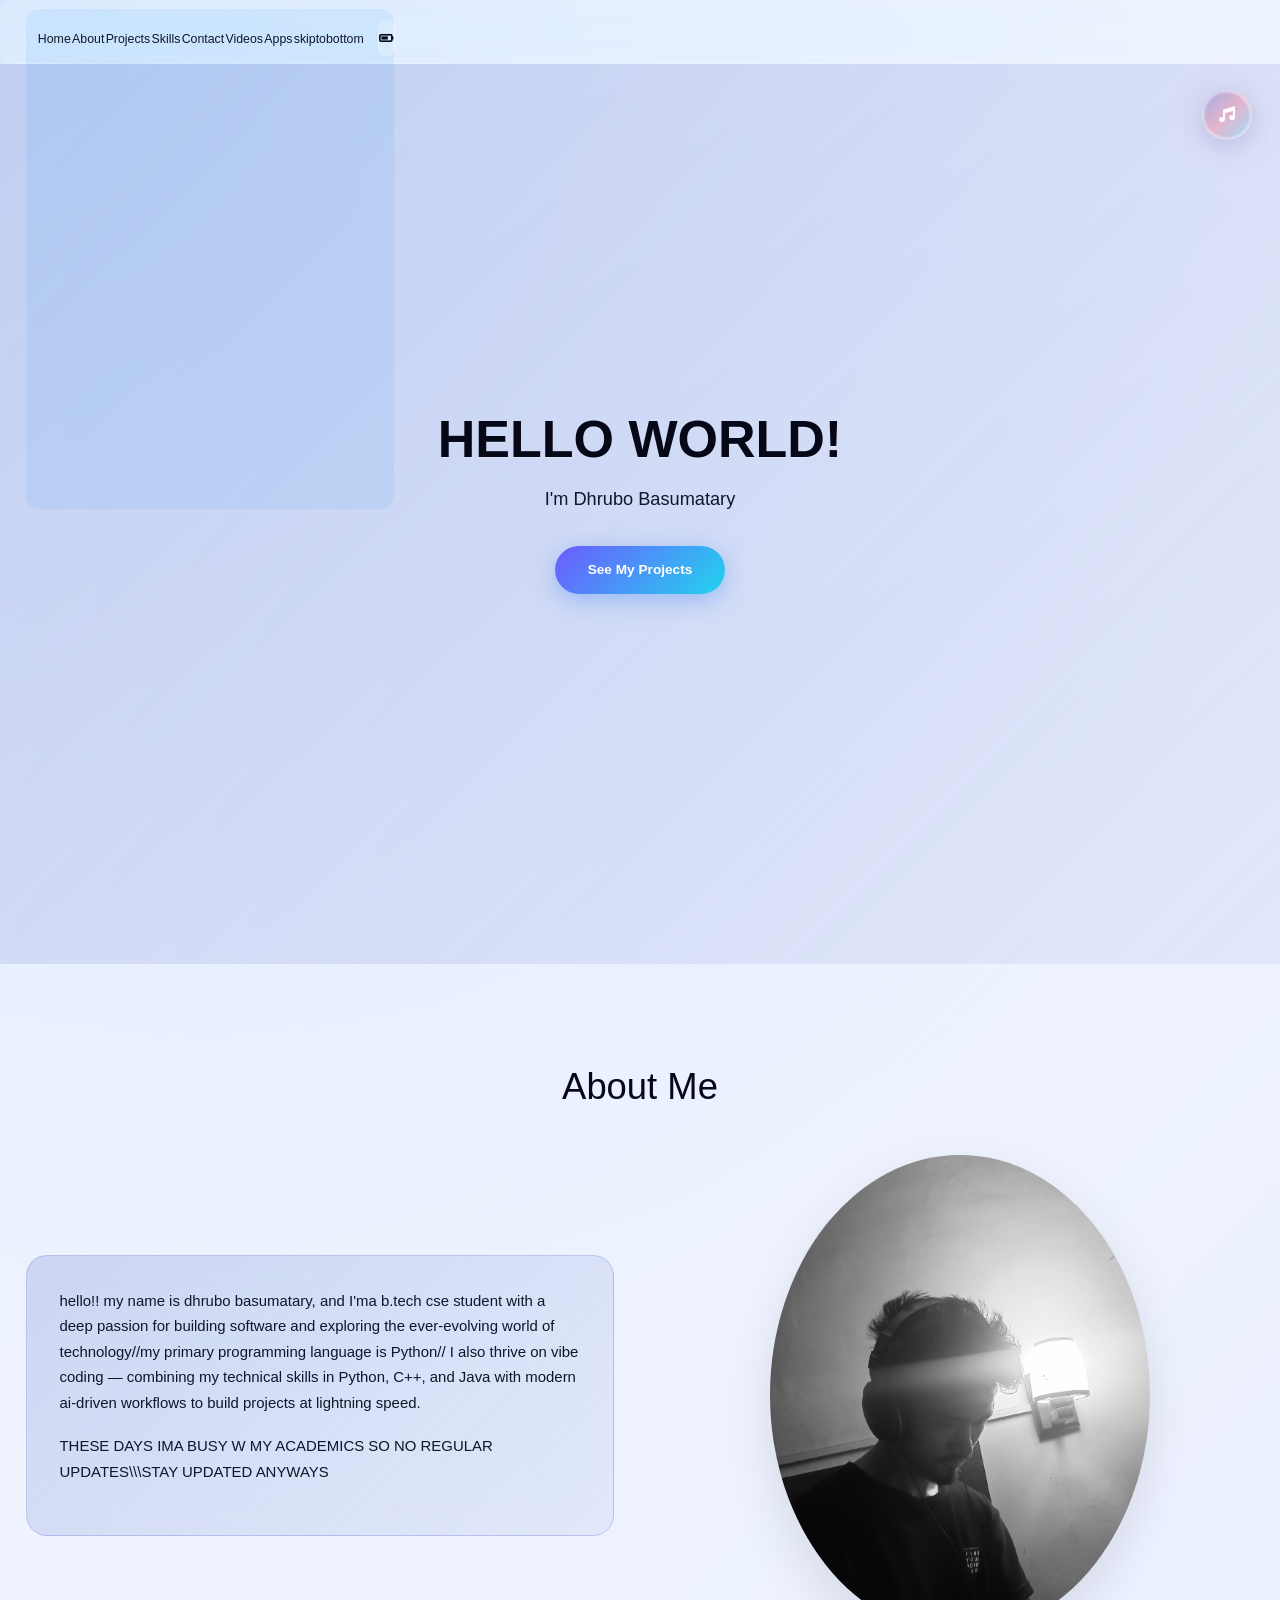
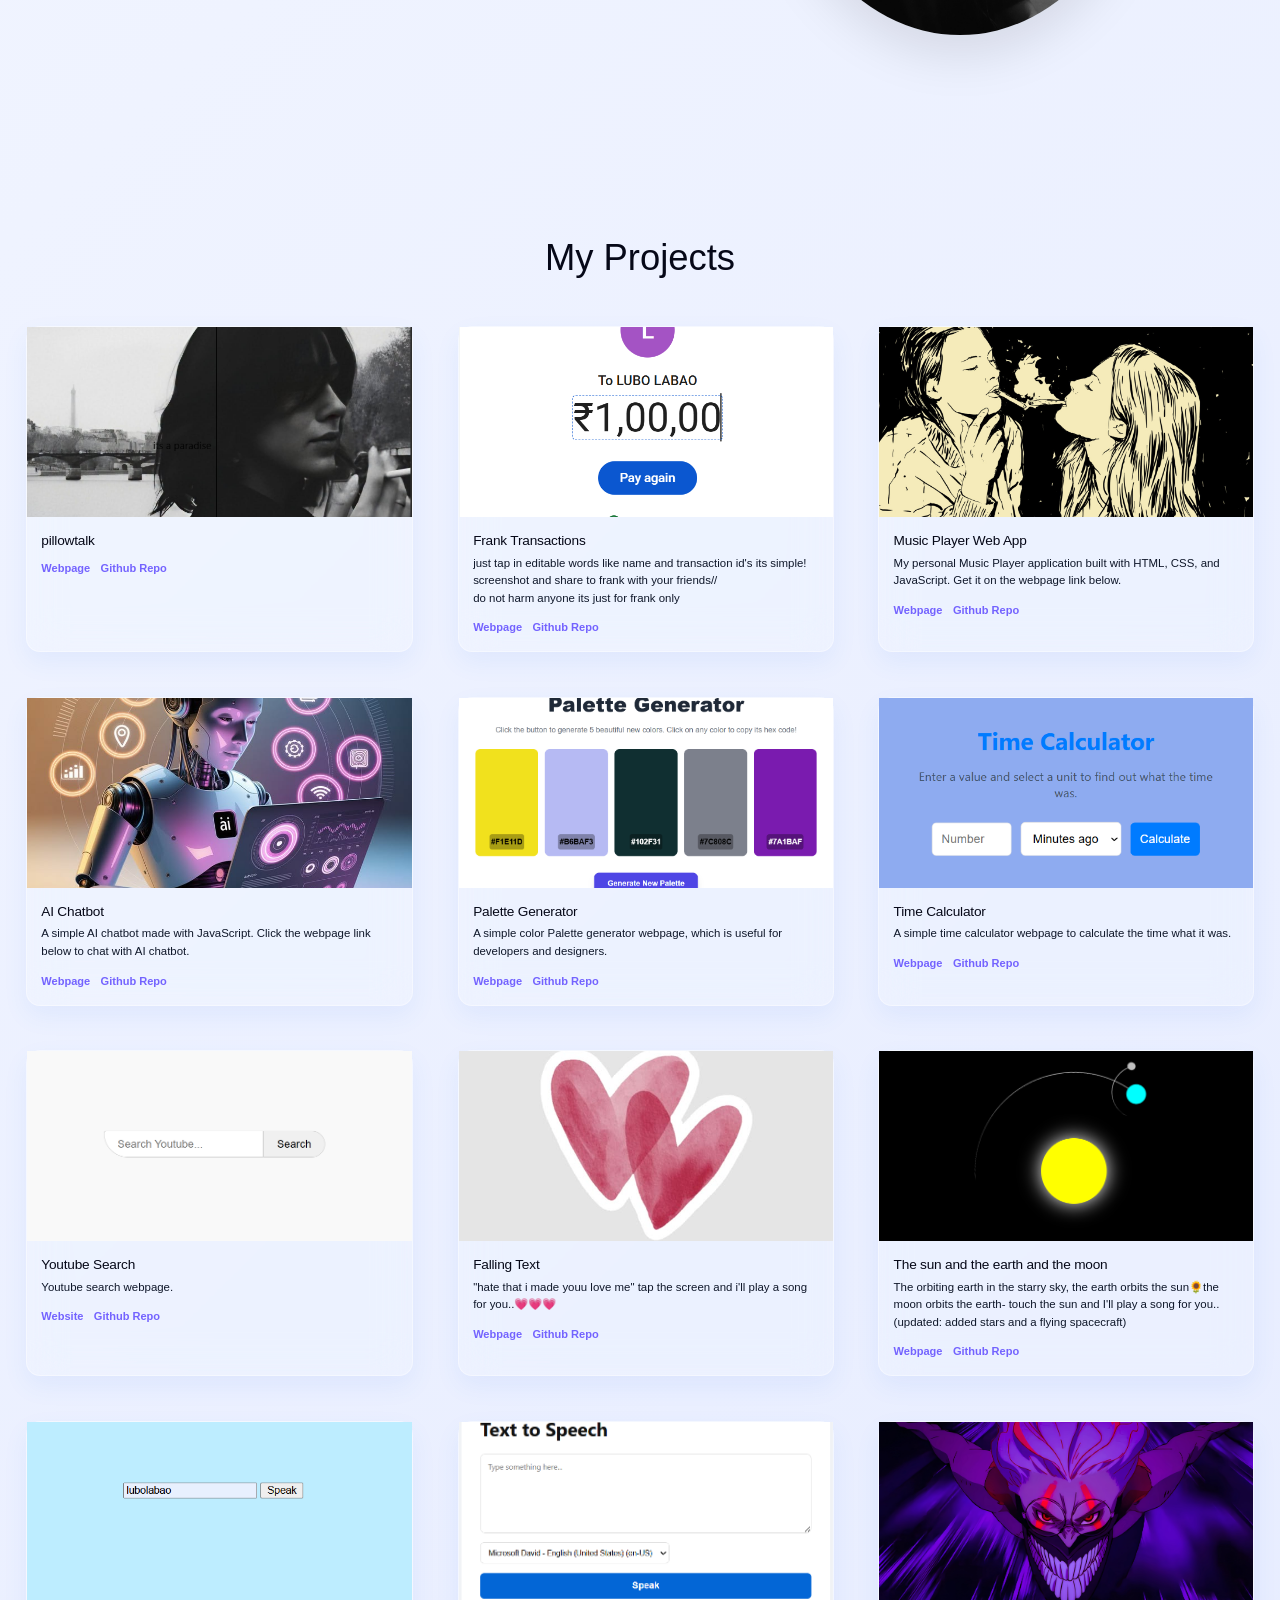
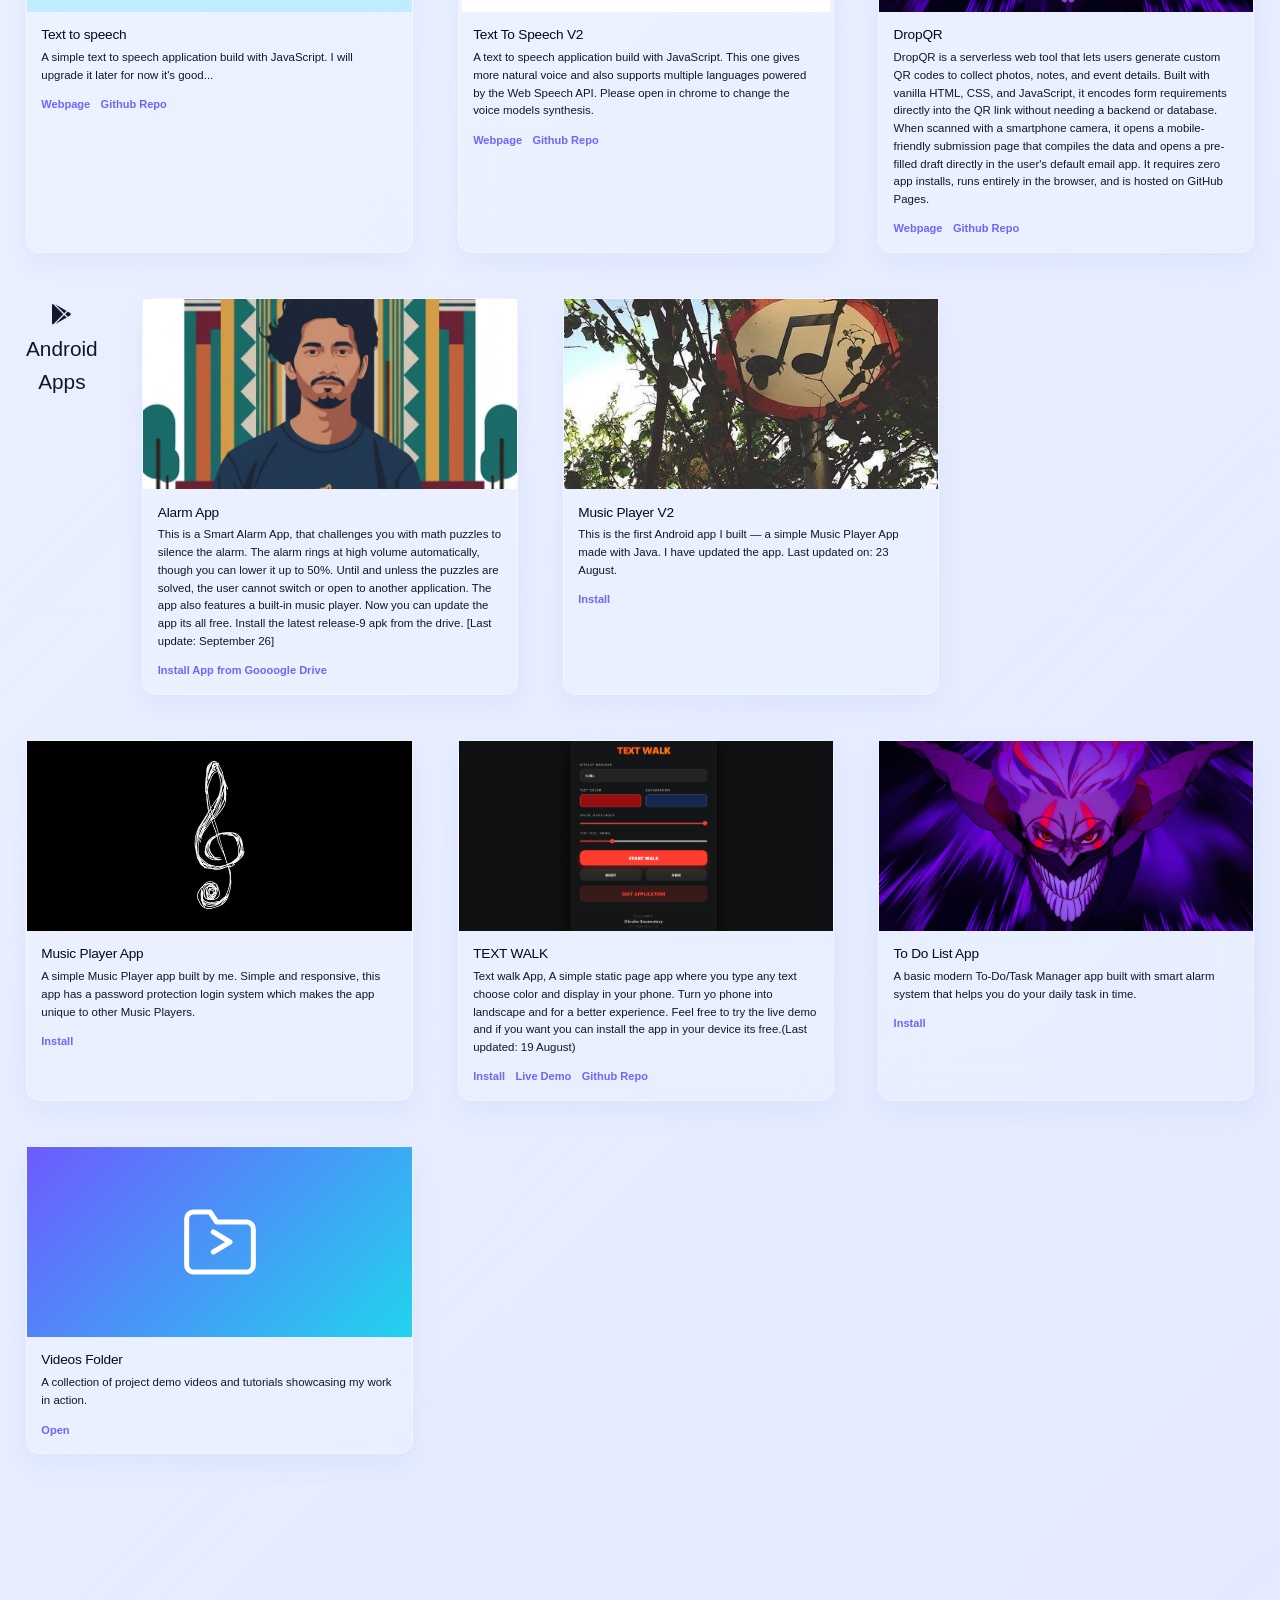
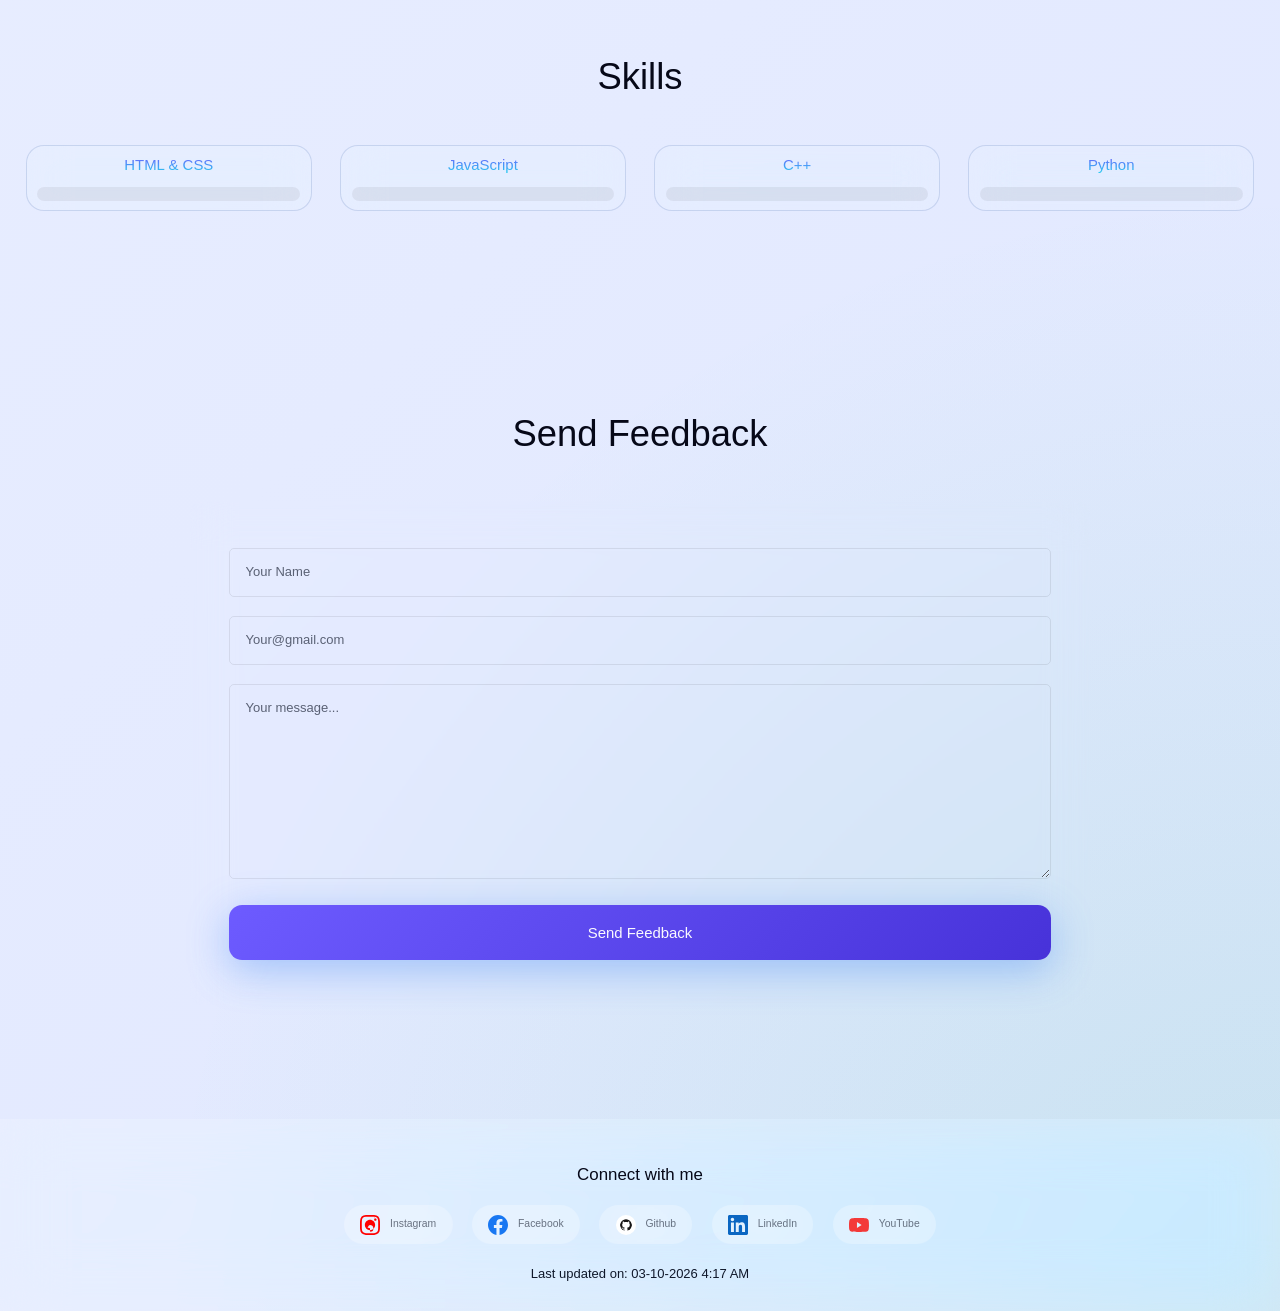
<file: index.html>
<!DOCTYPE html>
<html lang="en">

<head>
  <meta charset="UTF-8">
  <meta name="viewport" content="width=device-width, initial-scale=1.0">
  <title>Dhrubo Basumatary - Portfolio</title>

  <link href="https://cdn.jsdelivr.net/npm/bootstrap@5.3.3/dist/css/bootstrap.min.css" rel="stylesheet">
  <link rel="stylesheet" href="https://cdnjs.cloudflare.com/ajax/libs/font-awesome/6.5.1/css/all.min.css">
  <link href="https://fonts.googleapis.com/css2?family=Roboto:wght@300;400;500;700&display=swap" rel="stylesheet">
  <link rel="stylesheet" href="css/style.css">
</head>

<body>
  <!-- Navbar -->
  <nav class="navbar">
    <div class="container nav-container">
      <!-- Logo i disabled it for sometime, look at videos.html to put back the logo, just remove comment in down line to get back logo  -->
      <!-- <div class="logo">🐦‍🔥</div> -->
      <ul class="nav-links">
        <li><a href="index.html#home">Home</a></li>
        <li><a href="index.html#about">About</a></li>
        <li><a href="index.html#projects">Projects</a></li>
        <li><a href="index.html#skills">Skills</a></li>
        <li><a href="index.html#contact">Contact</a></li>
        <li><a href="videos.html">Videos</a></li>
        <li><a href="index.html#apps">Apps</a></li>
        <li><a href="#backToTop">skiptobottom</a></li>
        <button class="theme-toggle" type="button" aria-label="Toggle theme">
          <i class="fa fa-battery-three-quarters" aria-hidden="true"></i>
        </button>
      </ul>

      <div class="hamburger" aria-label="Toggle navigation" role="button" tabindex="0">
        <span></span>
        <span></span>
        <span></span>
      </div>
    </div>
  </nav>

  <!-- Hero -->
  <section id="home" class="hero">
    <div class="container hero-content">
      <h1>
        HELLO WORLD!<span class="highlight"> </span>
      </h1>
      <p class="hero-subtitle">I'm Dhrubo Basumatary</p>
      <a href="#projects" class="cta-btn">See My Projects</a>
    </div>

    <!-- === MUSIC PLAYER FLOATING BUTTON (Glassmorphism + Watercolor) — placed at top of hero === -->
    <button id="musicToggleBtn" class="music-float-btn" aria-label="Toggle Music Player" title="Music Player">
      <!-- Music note icon (Font Awesome) -->
      <i class="fas fa-music"></i>
    </button>

    <!-- === MUSIC PLAYER POPUP MODAL === -->
    <div id="musicPlayerModal" class="music-player-overlay" role="dialog" aria-modal="true" aria-label="Music Player">
      <div class="music-player-popup" onclick="event.stopPropagation()">
        <!-- Close button (top-right corner) -->
        <button id="closeMusicPlayer" class="music-close-btn" aria-label="Close Music Player">&times;</button>

        <!-- Player header with song title placeholder -->
        <div class="music-header">
          <i class="fas fa-headphones-alt"></i>
          <h4>medicine</h4>
          <p class="music-artist">live a life so that you won't have to regret it</p>
          <!--save that shii- live a life so that you don't have to regret it-->
        </div>

        <!-- Album art placeholder (watercolor style circle) -->
        <div class="music-art-wrapper">
          <div class="music-art-circle">
            <i class="fa fa-assistive-listening-systems" aria-hidden="true"></i>
          </div>
        </div>

        <!-- Audio element — plays scars.mp3 (replace with your own file) -->
        <audio id="musicAudio" preload="metadata">
          <source src="assets/medicine.mp3" type="audio/mpeg">
          Your browser does not support the audio element.
        </audio>

        <!-- Player controls -->
        <div class="music-controls">
          <!-- Play/Pause button -->
          <button id="playPauseBtn" class="music-control-btn play-btn" aria-label="Play/Pause">
            <i class="fas fa-play"></i>
          </button>
        </div>

        <!-- Progress bar + time display -->
        <div class="music-progress-container">
          <input type="range" id="progressSlider" class="music-progress-bar" value="0" min="0" max="100" step="0.1"
            aria-label="Seek">
          <div class="music-time-display">
            <span id="currentTime">00:00</span>
            <span id="duration">00:00</span>
          </div>
        </div>

        <!-- Volume slider -->
        <div class="music-volume-container">
          <i class="fas fa-volume-up"></i>
          <input type="range" id="volumeSlider" class="music-volume-slider" value="94" min="0" max="100" step="1"
            aria-label="Volume">
        </div>
      </div>
    </div>
  </section>

  <!-- About -->
  <section id="about" class="about">
    <div class="container">
      <h2 class="section-title">About Me</h2>

      <div class="about-content">
        <div class="about-text">
          <p>
          hello!! my name is dhrubo basumatary, and I'ma b.tech cse student with a deep passion for building software and
            exploring the ever-evolving world of technology//my primary programming language is Python//
            I also thrive on vibe coding — combining my technical skills in Python, C++, and Java with modern ai-driven
            workflows to build projects at lightning speed. 
          </p>
          <!-- <p>For me, coding is about solving problems and bringing ideas to life through hands-on experimentation.</p> -->
          <!-- <p>CURRENTLY IM LEARNING PYTHON</p> -->
          <!-- <p>What you see here is only a small side of my overall work.
            While I've touched on HTML and static webpages; my primary focus lies in Python programming.</p> -->
          <!-- <p>I like to build web-app projects too, stay updated!! THESE DAYS IMA BUSY W MY ACADEMICS SO NO REGULAR UPDATES\\\UNTIL DECEMBER.</p> -->
            <p>THESE DAYS IMA BUSY W MY ACADEMICS SO NO REGULAR UPDATES\\\STAY UPDATED ANYWAYS</p>
        </div>
        <img src="assets/lubo1.jpg" alt="Profile" class="profile-img" loading="fast">
      </div>
    </div>
  </section>

  <!-- Projects -->
  <section id="projects">
    <div class="container">
      <h2 class="section-title">My Projects</h2>
      <div class="projects-bento" aria-label="Projects (bento grid)">

        <div class="project-card">
          <img src="assets/pilloww.png" alt="f@ck your network" class="project-img" loading="lazy">
          <div class="project-info">
            <h3>pillowtalk</h3>
            <p>   </p>
            <div class="project-links">
              <a href="https://draco-go-89.github.io/shhh/">Webpage</a>
              <a href="https://github.com/draco-go-89/shhh">Github Repo</a>
            </div>
          </div>
        </div>

        <div class="project-card">
          <img src="assets/fake.png" alt="f@ck your network" class="project-img" loading="lazy">
          <div class="project-info">
            <h3>Frank Transactions</h3>
            <p>just tap in editable words like name and transaction id's its simple!
              screenshot and share to frank with your friends// <br> do not harm anyone its just for frank only
            </p>
            <div class="project-links">
              <a href="https://draco-go-89.github.io/fake-transaction/">Webpage</a>
              <a href="https://github.com/draco-go-89/fake-transaction">Github Repo</a>
            </div>
          </div>
        </div>

        <div class="project-card">
          <img src="assets/image2.jpg" alt="f@ck your network" class="project-img" loading="lazy">
          <div class="project-info">
            <h3>Music Player Web App</h3>
            <p>My personal Music Player application built with HTML, CSS, and JavaScript. Get it on the webpage link
              below.</p>
            <div class="project-links">
              <a href="https://draco-go-89.github.io/music-player/">Webpage</a>
              <a href="https://github.com/draco-go-89/music-player">Github Repo</a>
            </div>
          </div>
        </div>

        <div class="project-card">
          <img src="assets/ai.jpg" alt="f@ck your network" class="project-img" loading="lazy">
          <div class="project-info">
            <h3>AI Chatbot</h3>
            <p>A simple AI chatbot made with JavaScript. Click the webpage link
              below to chat with AI chatbot.</p>
            <div class="project-links">
              <a href="https://draco-go-89.github.io/my-ai/">Webpage</a>
              <a href="https://github.com/draco-go-89/my-ai">Github Repo</a>
            </div>
          </div>
        </div>

        <div class="project-card">
          <img src="assets/pallete.png" alt="f@ck your network" class="project-img" loading="lazy">
          <div class="project-info">
            <h3>Palette Generator</h3>
            <p>A simple color Palette generator webpage, which is useful for developers and designers.</p>
            <div class="project-links">
              <a href="https://draco-go-89.github.io/Palette-Generator/">Webpage</a>
              <a href="https://github.com/draco-go-89/Palette-Generator">Github Repo</a>
            </div>
          </div>
        </div>

        <div class="project-card">
          <img src="assets/time.png" alt="f@ck your network" class="project-img" loading="lazy">
          <div class="project-info">
            <h3>Time Calculator</h3>
            <p>A simple time calculator webpage to calculate the time what it was.</p>
            <div class="project-links">
              <a href="https://draco-go-89.github.io/time-calculator/">Webpage</a>
              <a href="https://github.com/draco-go-89/time-calculator">Github Repo</a>
            </div>
          </div>
        </div>

        <div class="project-card">
          <img src="assets/youtube.png" alt="f@ck your network" class="project-img" loading="lazy">
          <div class="project-info">
            <h3>Youtube Search</h3>
            <p>Youtube search webpage.</p>
            <div class="project-links">
              <a href="https://draco-go-89.github.io/youtube-search/">Website</a>
              <a href="https://github.com/draco-go-89/youtube-search/">Github Repo</a>
            </div>
          </div>
        </div>

        <div class="project-card">
          <img src="assets/love.jpg" alt="f@ck your network" class="project-img" loading="lazy">
          <div class="project-info">
            <h3>Falling Text</h3>
            <p>"hate that i made youu love me" tap the screen and i'll play a song for you..💗💗💗</p>
            <div class="project-links">
              <a href="https://draco-go-89.github.io/falling-for-you/">Webpage</a>
              <a href="https://github.com/draco-go-89/falling-for-you/">Github Repo</a>
            </div>
          </div>
        </div>

        <div class="project-card">
          <img src="assets/sun.png" alt="f@ck your network" class="project-img" loading="lazy">
          <div class="project-info">
            <h3>The sun and the earth and the moon</h3>
            <p>The orbiting earth in the starry sky, the earth orbits the sun🌻the moon orbits the earth-
              touch the sun and I'll play a song for you..(updated: added stars and a flying spacecraft)</p>
            <div class="project-links">
              <a href="https://draco-go-89.github.io/solar-system/">Webpage</a>
              <a href="https://github.com/draco-go-89/solar-system/">Github Repo</a>
            </div>
          </div>
        </div>

        <div class="project-card">
          <img src="assets/textto.png" alt="f@ck your network" class="project-img" loading="lazy">
          <div class="project-info">
            <h3>Text to speech</h3>
            <p>A simple text to speech application build with JavaScript. I will upgrade it later for now it's good...
            </p>
            <div class="project-links">
              <a href="https://draco-go-89.github.io/text-to-speech/"
                onclick="return confirm('Text to speech doesn\'t support on in-built instagram browser, Please open in chrome')">Webpage</a>
              <a href="https://github.com/draco-go-89/text-to-speech/">Github Repo</a>
            </div>
          </div>
        </div>

        <div class="project-card">
          <img src="assets/texttospeech.png" alt="f@ck your network" class="project-img" loading="lazy">
          <div class="project-info">
            <h3>Text To Speech V2</h3>
            <p>A text to speech application build with JavaScript. This one gives more natural voice and also supports
              multiple languages powered by the Web Speech API.
              Please open in chrome to change the voice models synthesis.
            </p>
            <div class="project-links">
              <a href="https://draco-go-89.github.io/text-to-speech-v2/"
                onclick="return confirm('Text to speech doesn\'t support on in-built instagram browser, Please open in chrome to change the voice models synthesis this will not work here trust me')">Webpage</a>
              <a href="https://github.com/draco-go-89/text-to-speech-v2/">Github Repo</a>
            </div>
          </div>
        </div>

        <div class="project-card">
          <img src="assets/pii.jpg" alt="f@ck your network" class="project-img" loading="lazy">
          <div class="project-info">
            <h3>DropQR</h3>
            <p>DropQR is a serverless web tool that lets users generate custom QR codes to collect photos, notes, and
              event details.
              Built with vanilla HTML, CSS, and JavaScript, it encodes form requirements directly into the QR link
              without needing
              a backend or database. When scanned with a smartphone camera, it opens a mobile-friendly submission page
              that compiles
              the data and opens a pre-filled draft directly in the user's default email app. It requires zero app
              installs, runs entirely in the browser, and is hosted on GitHub Pages.</p>
            <div class="project-links">
              <a href="https://draco-go-89.github.io/dropqr/">Webpage</a>
              <a href="https://github.com/draco-go-89/dropqr/">Github Repo</a>
            </div>
          </div>
        </div>


        <p id="apps"><i class="fa-brands fa-google-play"></i>Android Apps</p>

        <div class="project-card">
          <img src="assets/lubo2.jpg" alt="fuck your network" class="project-img">
          <div class="project-info">
            <h3>Alarm App</h3>
            <p>This is a Smart Alarm App, that challenges you with math puzzles to silence the alarm.
              The alarm rings at high volume automatically, though you can lower it up to 50%. Until and unless the
              puzzles are solved, the user cannot switch or open to another application.
              The app also features a built-in music player. Now you can update the app its all free. 
              Install the latest release-9 apk from the drive. [Last update: September 26]</p>
            <div class="project-links">
              <a href="https://drive.google.com/drive/folders/1tks9RpewnjAvlqmUVNC4kSq3ZHX9EPJs">Install App from
                Goooogle Drive</a>
            </div>
          </div>
        </div>

        <div class="project-card">
          <img src="assets/music5.jpg" alt="Music Player V2 app screenshot showing a simple audio player interface"
            class="project-img" loading="lazy">
          <div class="project-info">
            <h3>Music Player V2</h3>
            <p>This is the first Android app I built — a simple Music Player App made with Java. I have updated the app.
              Last updated on: 23 August.</p>
            <div class="project-links">
              <a href="builds/musicplayerbyL.apk" download>Install</a>
            </div>
          </div>
        </div>

        <div class="project-card">
          <img src="assets/music2.jpg"
            alt="Music Player App screenshot showing password protected login and music playback features"
            class="project-img" loading="lazy">
          <div class="project-info">
            <h3>Music Player App</h3>
            <p>A simple Music Player app built by me. Simple and responsive, this app has a password protection login
              system which makes the app unique to other Music Players.</p>
            <div class="project-links">
              <a href="builds/musicplayer1.apk" download="Music Player">Install</a>
              <!-- <a href="https://drive.google.com/drive/folders/1td22oGnj0ltGAP_lg0VnlJzjyEsdTvM-?usp=sharing">Install App
                from Google Drive</a> -->
            </div>
          </div>
        </div>

        <div class="project-card">
          <img src="assets/textwalkv2.png" alt="f@ck your network" class="project-img" loading="lazy">
          <div class="project-info">
            <h3>TEXT WALK</h3>
            <p>Text walk App, A simple static page app where you type any text choose color and display in your phone.
              Turn yo phone into landscape and for a better experience.
              Feel free to try the live demo and if you want you can install the app in your device its free.(Last
              updated: 19 August)</p>
            <div class="project-links">
              <a href="builds/text-walkv3.apk" download>Install</a>
              <a href="https://draco-go-89.github.io/text-walk/">Live Demo</a>
              <a href="https://github.com/draco-go-89/text-walk">Github Repo</a>
            </div>
          </div>
        </div>

        <div class="project-card">
          <img src="assets/pii.jpg" alt="f@ck your network" class="project-img" loading="lazy">
          <div class="project-info">
            <h3>To Do List App</h3>
            <p>A basic modern To-Do/Task Manager app built with smart alarm system that helps you do your daily task in
              time.</p>
            <div class="project-links">
              <a href="builds/todolist.apk" download>Install</a>
            </div>
          </div>
        </div>

        <div class="project-card">
          <div class="project-img video-folder-thumb"
            style="display:flex;align-items:center;justify-content:center;background:linear-gradient(135deg,var(--primary),var(--accent));">
            <svg width="80" height="80" viewBox="0 0 24 24" fill="none" stroke="white" stroke-width="1.5"
              stroke-linecap="round" stroke-linejoin="round">
              <path d="M22 19a2 2 0 0 1-2 2H4a2 2 0 0 1-2-2V5a2 2 0 0 1 2-2h5l2 3h9a2 2 0 0 1 2 2z" />
              <polyline points="10 9 15 12 10 15" />
            </svg>
          </div>

          <div class="project-info">
            <h3>Videos Folder</h3>
            <p>A collection of project demo videos and tutorials showcasing my work in action.</p>
            <div class="project-links">
              <a href="videos.html">Open</a>
            </div>
          </div>
        </div>

      </div>
    </div>
  </section>

  <!-- Skills -->
  <section id="skills" class="about">
    <div class="container">
      <h2 class="section-title">Skills</h2>

      <div class="skills-grid">
        <div class="skill-item">
          <h3>HTML &amp; CSS</h3>
          <div class="skill-bar">
            <div class="skill-progress" data-progress="44"></div>
          </div>
        </div>

        <div class="skill-item">
          <h3>JavaScript</h3>
          <div class="skill-bar">
            <div class="skill-progress" data-progress="30"></div>
          </div>
        </div>

        <div class="skill-item">
          <h3>C++</h3>
          <div class="skill-bar">
            <div class="skill-progress" data-progress="5"></div>
          </div>
        </div>

        <div class="skill-item">
          <h3>Python</h3>
          <div class="skill-bar">
            <div class="skill-progress" data-progress="33"></div>
          </div>
        </div>
      </div>
    </div>
  </section>

  <!-- Contact -->
  <section id="contact">
    <div class="container">
      <h2 class="section-title">Send Feedback</h2>

      <form class="contact-form" id="contactForm">
        <div class="form-group">
          <input type="text" id="name" placeholder="Your Name" required>
        </div>

        <div class="form-group">
          <input type="email" id="email" placeholder="Your@gmail.com" required>
        </div>

        <div class="form-group">
          <textarea id="message" rows="8" placeholder="Your message..." required></textarea>
        </div>

        <button type="submit" class="submit-btn">Send Feedback</button>
      </form>
    </div>
  </section>

  <!-- Footer -->
  <footer class="footer">
    <div class="container">
      <h3 class="footer-title">Connect with me</h3>

      <div class="social-links">
        <a href="https://instagram.com/___lubolabao.1___" class="social-link" target="_blank" rel="noopener"
          aria-label="Instagram">
          <svg class="social-icon" viewBox="0 0 24 24" fill="currentColor">
            <path
              d="M12 2.163c3.204 0 3.584.012 4.85.07 3.252.148 4.771 1.691 4.919 4.919.058 1.265.069 1.645.069 4.849 0 3.205-.012 3.584-.069 4.849-.149 3.225-1.664 4.771-4.919 4.919-1.266.058-1.644.07-4.85.07-3.204 0-3.584-.012-4.849-.07-3.26-.149-4.771-1.699-4.919-4.92-.058-1.265-.07-1.644-.07-4.849 0-3.204.013-3.583.07-4.849.149-3.227 1.664-4.771 4.919-4.919 1.266-.057 1.645-.069 4.849-.069zm0-2.163c-3.259 0-3.667.014-4.947.072-4.358.2-6.78 2.618-6.98 6.98-.059 1.281-.073 1.689-.073 4.948 0 3.259.014 3.668.072 4.948.2 4.358 2.618 6.78 6.98 6.98 1.28.058 1.689.072 4.948.072 3.259 0 3.668-.014 4.948-.072 4.354-.2 6.782-2.618 6.979-6.98.059-1.28.073-1.689.073-4.948 0-3.259-.014-3.667-.072-4.947-.196-4.354-2.617-6.78-6.979-6.98-1.281-.059-1.69-.073-4.949-.073zm0 5.838c-3.403 0-6.162 2.759-6.162 6.162s2.759 6.163 6.162 6.163 6.162-2.759 6.162-6.163c0-3.403-2.759-6.162-6.162-6.162zm0 10.162c-2.209 0-4-2.796-4 0s1.791-4 4-4 4 .791 4 4-.791 4-4 4zm6.406-11.845c-.796 0-1.441.645-1.441 1.441s.645 1.441 1.441 1.441 1.441-.645 1.441-1.441-.645-1.441-1.441-1.441-1.441-.645-1.441-1.441z" />
          </svg>
          <span>Instagram</span>
        </a>

        <a href="https://facebook.com/lubolabao.1" class="social-link" target="_blank" rel="noopener"
          aria-label="Facebook">
          <svg class="social-icon" viewBox="0 0 24 24" fill="currentColor">
            <path
              d="M24 12.073c0-6.627-5.373-12-12-12s-12 5.373-12 12c0 5.99 4.388 10.954 10.125 11.854v-8.385H7.078v-3.47h3.047V9.43c0-3.007 1.792-4.669 4.533-4.669 1.312 0 2.686.235 2.686.235v2.953H15.83c-1.491 0-1.956.925-1.956 1.874v2.25h3.328l-.532 3.47h-2.796v8.385C19.612 23.027 24 18.062 24 12.073z" />
          </svg>
          <span>Facebook</span>
        </a>

        <a href="https://github.com/draco-go-89" class="social-link" target="_blank" rel="noopener" aria-label="GitHub">
          <svg class="social-icon" viewBox="0 0 24 24" fill="currentColor">
            <path
              d="M12 .297c-6.63 0-12 5.373-12 12 0 5.303 3.438 9.8 8.205 11.385.6.113.82-.258.82-.577 0-.285-.01-1.04-.015-2.04-3.338.724-4.042-1.61-4.042-1.61C4.422 18.07 3.633 17.7 3.633 17.7c-1.087-.744.084-.729.084-.729 1.205.084 1.838 1.236 1.838 1.236 1.07 1.835 2.809 1.305 3.495.998.108-.776.417-1.305.76-1.605-2.665-.3-5.466-1.332-5.466-5.93 0-1.31.465-2.38 1.235-3.22-.135-.303-.54-1.523.105-3.176 0 0 1.005-.322 3.3 1.23.96-.267 1.98-.399 3-.405 1.02.006 2.04.138 3 .405 2.28-1.552 3.285-1.23 3.285-1.23.645 1.653.24 2.873.12 3.176.765.84 1.23 1.91 1.23 3.22 0 4.61-2.805 5.625-5.475 5.92.42.36.81 1.096.81 2.22 0 1.606-.015 2.896-.015 3.286 0 .315.21.69.825.57C20.565 22.092 24 17.592 24 12.297c0-6.627-5.373-12-12-12" />
          </svg>
          <span>Github</span>
        </a>

        <a href="https://linkedin.com/in/dhrubo-basumatary-82279934b" class="social-link" target="_blank" rel="noopener"
          aria-label="LinkedIn">
          <svg class="social-icon" viewBox="0 0 24 24" fill="currentColor">
            <path
              d="M20.447 20.452h-3.554v-5.569c0-1.328-.027-3.037-1.852-3.037-1.853 0-2.136 1.445-2.136 2.939v5.667H9.351V9h3.414v1.561h.046c.477-.9 1.637-1.85 3.37-1.85 3.601 0 4.267 2.37 4.267 5.455v6.286zM5.337 7.433c-1.144 0-2.063-.926-2.063-2.065 0-1.138.92-2.063 2.063-2.063 1.14 0 2.064.925 2.064 2.063 0 1.139-.925 2.065-2.064 2.065zm1.782 13.019H3.555V9h3.564v11.452zM22.225 0H1.771C.792 0 0 .774 0 1.729v20.542C0 23.227.792 24 1.771 24h20.451C23.2 24 24 23.227 24 22.271V1.729C24 .774 23.2 0 22.222 0h.003z" />
          </svg>
          <span>LinkedIn</span>
        </a>

        <a href="https://youtube.com/@lubolabao" class="social-link" target="_blank" rel="noopener"
          aria-label="YouTube">
          <svg class="social-icon" viewBox="0 0 24 24" fill="currentColor">
            <path
              d="M23.498 6.186a3.016 3.016 0 0 0-2.122-2.136C19.505 3.545 12 3.545 12 3.545s-7.505 0-9.377.505A3.017 3.017 0 0 0 .502 6.186C0 8.07 0 12 0 12s0 3.93.502 5.814a3.016 3.016 0 0 0 2.122 2.136c1.871.505 9.376.505 9.376.505s7.505 0 9.377-.505a3.015 3.015 0 0 0 2.122-2.136C24 15.93 24 12 24 12s0-3.93-.502-5.814zM9.545 15.568V8.432L15.167 12l-5.622 3.568z" />
          </svg>
          <span>YouTube</span>
        </a>
      </div>
    </div>
    <update>Last updated on: 03-10-2026 4:17 AM</update>
  </footer>

  <!-- Back to Top Button -->
  <button id="backToTop" type="button" class="back-to-top" title="Back to Top" aria-label="Back to top">
    <i class="fas fa-arrow-up" aria-hidden="true"></i>
  </button>
  <script src="js/script.js"></script>
</body>

</html>
</file>
<file: css/style.css>
/* ===========================================
   Dhrubo Basumatary — Portfolio Stylesheet
   Theme: Modern Light Blue Glassmorphism
   =========================================== */

/* ── CSS Variables ── */
:root {
  --primary: #6d5bff;
  --primary-light: #8b7bff;
  --primary-dark: #4732d9;
  --accent: #22d3ee;
  --accent-2: #fb7185;

  --bg: #f4f7ff;
  --bg-warm: #e0e7ff;
  --text-dark: #060818;
  --text-body: #0f172a;
  --text-light: rgba(15, 23, 42, 0.65);

  --glass-bg: rgba(255, 255, 255, 0.22);
  --glass-bg-dark: rgba(10, 14, 35, 0.60);
  --glass-border: rgba(255, 255, 255, 0.28);
  --glass-shadow: rgba(59, 130, 246, 0.28);
  --glass-shadow-lg: rgba(59, 130, 246, 0.22);
  --glass-glow: rgba(59, 130, 246, 0.18);
  --glass-blur: blur(30px) saturate(170%);

  --radius-sm: 13px;
  --radius-md: 21px;
  --radius-lg: 32px;
  --transition: all 0.4s cubic-bezier(0.25, 0.46, 0.45, 0.94);
  --transition-fast: all 0.25s cubic-bezier(0.25, 0.46, 0.45, 0.94);
}

:root[data-theme="dark"] {
  --bg: #070b19;
  --bg-warm: #0b122c;
  --text-dark: #f8fafc;
  --text-body: #dbeafe;
  --text-light: rgba(226, 232, 240, 0.72);

  --glass-bg: rgba(8, 14, 33, 0.60);
  --glass-bg-dark: rgba(5, 10, 25, 0.78);
  --glass-border: rgba(255, 255, 255, 0.12);
  --glass-shadow: rgba(23, 37, 77, 0.28);
  --glass-shadow-lg: rgba(29, 78, 216, 0.20);
  --glass-glow: rgba(56, 86, 255, 0.12);
}

/* ── Base Reset ── */
*,
*::before,
*::after {
  margin: 0;
  padding: 0;
  box-sizing: border-box;
}

html {
  font-size: 13px;
  scroll-behavior: smooth;
  scroll-padding-top: clamp(70px, 10vh, 100px);
  will-change: scroll-position;
  touch-action: manipulation;
  overscroll-behavior: none;
}

body {
  font-family: sans-serif;
  line-height: 1.6;
  color: var(--text-body);
  overflow-x: hidden;
  min-height: 100dvh;
  background: radial-gradient(circle at top left, rgba(59, 130, 246, 0.14), transparent 24%),
    radial-gradient(circle at bottom right, rgba(16, 185, 129, 0.12), transparent 18%),
    linear-gradient(135deg, var(--bg) 0%, var(--bg-warm) 100%);
  transform: translateZ(0);
  will-change: transform;
  position: relative;
  margin: 0;
  padding: 0;
  width: 100%;
}


/* Reduced motion support */
@supports (prefers-reduced-motion: no-preference) {
  html {
    scroll-behavior: smooth;
  }
}

/* ── Typography ── */
h1,
h2,
h3,
h4 {
  /* font-weight: 550; */
  line-height: 1.25;
  color: rgb(15, 50, 102);
}

a {
  text-decoration: none;
}

.container {
  --container-max: 5800px;
  --container-padding: clamp(1rem, 5vw, 2rem);
  max-width: var(--container-max);
  margin: 0 auto;
  padding: 0 var(--container-padding);
  width: 100%;
  box-sizing: border-box;
}

/* ── Glassmorphism Utilities ── */
.glass {
  background: var(--glass-bg);
  -webkit-backdrop-filter: var(--glass-blur);
  backdrop-filter: var(--glass-blur);
  border: var(--glass-border);
  box-shadow: var(--glass-shadow);
}

.glass-panel {
  background: rgba(255, 255, 255, 0.22);
  -webkit-backdrop-filter: blur(50px) saturate(200%) brightness(1.1);
  backdrop-filter: blur(50px) saturate(200%) brightness(1.1);
  border: 1px solid rgba(255, 255, 255, 0.4);
  border-radius: var(--radius-md);
  box-shadow: 0 25px 80px var(--glass-shadow), inset 0 1px 0 rgba(255, 255, 255, 0.5);
  transition: var(--transition);
  position: relative;
  overflow: hidden;
}

.glass-panel::before {
  content: '';
  position: absolute;
  top: 0;
  left: -100%;
  width: 100%;
  height: 100%;
  background: linear-gradient(90deg, transparent, rgba(255, 255, 255, 0.4), transparent);
  transition: left 0.6s;
}

.glass-panel:hover::before {
  left: 100%;
}

.glass-panel:hover {
  background: rgba(255, 255, 255, 0.35);
  transform: translateY(-8px) scale(1.02);
  box-shadow: 0 35px 100px var(--glass-shadow-lg), inset 0 1px 0 rgba(255, 255, 255, 0.6);
}

/* About glass panels */
.about-text {
  /* Luxury tint: requested #7C8ED2 */
  background: linear-gradient(135deg, rgba(124, 142, 210, 0.28), rgba(124, 142, 210, 0.10));
  border-color: rgba(124, 142, 210, 0.40);

  -webkit-backdrop-filter: var(--glass-blur);
  backdrop-filter: var(--glass-blur);
  border: 1px solid rgba(124, 142, 210, 0.35);
  border-radius: var(--radius-md);
  padding: 2.5rem;
  margin: 1rem 0;
}

.profile-img {
  width: 100%;
  max-width: 380px;
  height: auto;
  border-radius: 90%;
  box-shadow: 0 20px 50px rgba(0, 0, 0, 0.1);
  /* border: 4px solid rgba(255, 255, 255, 0.8); */
  transition: var(--transition);
  display: block;
  margin: 0 auto;
  object-fit: cover;
}

/* Skills (simpler, less bulky) */
.skill-item {
  background: rgba(255, 255, 255, 0.10);
  -webkit-backdrop-filter: blur(20px) saturate(150%);
  backdrop-filter: blur(20px) saturate(160%);
  border: 1px solid rgba(114, 143, 197, 0.28);
  border-radius: 18px;
  padding: 0.7rem 0.8rem;
  text-align: center;
  box-shadow: none;
  transition: var(--transition-fast);
  position: relative;
  overflow: hidden;
  margin: 0;
}

.skill-item::before {
  content: '';
  position: absolute;
  top: 0;
  left: -100%;
  width: 100%;
  height: 100%;
  background: linear-gradient(90deg, transparent, rgba(255, 255, 255, 0.4), transparent);
  transition: left 0.6s;
}

.skill-item:hover::before {
  left: 100%;
}

.skill-item:hover {
  background: rgba(255, 255, 255, 0.16);
  transform: translateY(-4px) scale(1.01);
  box-shadow: none;
}


.skill-item h3 {
  margin-bottom: 0.6rem;
  background: linear-gradient(var(--primary), var(--accent));
  -webkit-background-clip: text;
  background-clip: text;
  -webkit-text-fill-color: transparent;
  font-size: 1.02rem;
}

.glass-card {
  background: var(--glass-bg);
  -webkit-backdrop-filter: var(--glass-blur) saturate(180%);
  backdrop-filter: var(--glass-blur) saturate(180%);
  border: 1px solid var(--glass-border);
  border-radius: var(--radius-md);
  overflow: hidden;
  transition: var(--transition);
  color: var(--text-dark);
}

.glass-card:hover {
  transform: translateY(-16px) scale(1.02) rotateX(3deg);
  box-shadow: 0 32px 80px var(--glass-shadow-lg), 0 0 0 1px var(--glass-glow);
  background: rgba(255, 255, 255, 0.95);
  border-color: rgba(255, 255, 255, 1);
}

.glass-btn {
  display: inline-flex;
  align-items: center;
  justify-content: center;
  gap: 0.5rem;
  background: rgba(255, 255, 255, 0.7);
  border: 1px solid var(--glass-border);
  color: var(--primary-dark);
  -webkit-backdrop-filter: blur(20px);
  backdrop-filter: blur(20px);
  border-radius: var(--radius-sm);
  padding: 0.85rem 2.2rem;
  font-weight: 500;
  font-size: 1rem;
  cursor: pointer;
  transition: var(--transition);
}

.glass-btn:hover {
  background: rgba(255, 255, 255, 0.95);
  transform: translateY(-3px);
  box-shadow: 0 8px 24px var(--glass-glow);
  color: var(--primary);
}

/* ── Navbar ── */
.navbar {
  position: sticky;
  top: 0;
  height: 60px;
  width: 100%;
  background: rgba(255, 255, 255, 0.16);
  border-bottom: 1px solid rgba(255, 255, 255, 0.28);
  -webkit-backdrop-filter: blur(24px) saturate(180%);
  backdrop-filter: blur(24px) saturate(180%);
  z-index: 1000;
  padding: 0.7rem 0;
  min-height: 64px;
  border-radius: var(--radius-sm);
  transition: var(--transition);
  box-shadow: var(--glass-shadow);
}

.navbar.scrolled {
  background: rgba(255, 255, 255, 0.18);
  -webkit-backdrop-filter: blur(26px) saturate(180%);
  backdrop-filter: blur(26px) saturate(180%);
  border-bottom: 1px solid rgba(255, 255, 255, 0.35);
  box-shadow: 0 8px 32px var(--glass-shadow);
}

.nav-container {
  display: flex;
  justify-content: space-between;
  align-items: center;
}

.logo {
  font-size: clamp(1.3rem, 2.5vw, 1.6rem);
  font-weight: 500;
  background: linear-gradient(135deg, var(--primary), var(--accent), var(--primary-light), #06b6d4);
  -webkit-background-clip: text;
  background-clip: text;
  /* -webkit-text-fill-color: transparent; */
  /* text-shadow: 0 4px 20px rgb(1, 94, 243), 0 0 40px rgba(16, 185, 129, 0.3); */
  letter-spacing: -0.5px;
  transition: var(--transition);
}

.logo:hover {
  transform: scale(5.03) rotateY(960deg);
  text-shadow: 0 4px 20px rgba(227, 230, 253, 0.471), 0 0 40px rgba(16, 185, 129, 0.4);
}

.nav-links {
  display: flex;
  list-style: none;
  gap: 2.5rem;
}

.nav-links a {
  color: var(--text-body);
  font-weight: 500;
  font-size: 0.95rem;
  position: relative;
  transition: color 0.3s ease;
}

.nav-links a::after {
  content: '';
  position: absolute;
  bottom: -4px;
  left: 0;
  width: 0;
  height: 2px;
  background: linear-gradient(90deg, var(--primary), var(--accent));
  border-radius: 2px;
  transition: width 0.3s ease;
}

.nav-links a:hover {
  color: var(--primary-dark);
}

.nav-links a.active,
.nav-links a:hover {
  color: var(--primary-dark);
}

.nav-links a.active::after,
.nav-links a:hover::after {
  width: 100%;
}

/* Keyboard focus styling (do not affect mouse users) */
.nav-links a:focus-visible {
  outline: none;
  color: var(--primary-dark);
}

.nav-links a:focus-visible::after {
  width: 100%;
}

.nav-links a:focus {
  outline: none;
}


/* Hamburger */
.hamburger {
  display: none;
  flex-direction: column;
  justify-content: center;
  cursor: pointer;
  gap: 5px;
  z-index: 1001;
  width: 44px;
  height: 44px;
  padding: 0.6rem;
  border-radius: 999px;
  transition: transform 0.25s ease, background 0.25s ease;
}

.hamburger:hover {
  background: rgba(255, 255, 255, 0.2);
  transform: translateY(-1px);
}

.hamburger span {
  display: block;
  width: 26px;
  height: 3px;
  background: var(--text-dark);
  border-radius: 3px;
  transition: transform 0.3s ease, opacity 0.3s ease, width 0.3s ease;
  transform-origin: center;
}

.hamburger.active span:nth-child(1) {
  transform: translateY(8px) rotate(45deg);
}

.hamburger.active span:nth-child(2) {
  opacity: 0;
  width: 0;
}

.hamburger.active span:nth-child(3) {
  transform: translateY(-8px) rotate(-45deg);
}

.theme-toggle {
  display: inline-flex;
  align-items: center;
  justify-content: center;
  width: 35px;
  height: 35px;
  margin-left: 1rem;
  border-radius: 999px;
  border: 1px solid rgba(255, 255, 255, 0.32);
  background: rgba(255, 255, 255, 0.18);
  color: var(--text-dark);
  cursor: pointer;
  transition: var(--transition);
  font-size: 1rem;
}

.theme-toggle:hover {
  background: rgba(255, 255, 255, 0.32);
  transform: translateY(-1px);
}

.theme-toggle i {
  transition: transform 0.2s ease;
}

.theme-toggle.active i {
  transform: rotate(25deg);
}

/* ── Hero ── */
.hero {
  min-height: 100dvh;
  display: flex;
  align-items: center;
  justify-content: center;
  text-align: center;
  position: relative;
  padding-top: 80px;
  background: linear-gradient(135deg, rgba(124, 142, 210, 0.28) 0%, rgba(124, 142, 210, 0.10) 100%);
}

.hero-content {
  max-width: 800px;
  padding: 0 1rem;
  animation: fadeInUp 1s ease;
}

.hero-content h1 {
  font-size: clamp(2.2rem, 5.5vw, 4rem);
  margin-bottom: 1rem;
  color: var(--text-dark);
  font-weight: 800;
  text-shadow: 0 1px 0 rgba(255, 255, 255, 0.25);
}

.hero-content p {
  font-size: clamp(1.1rem, 2.2vw, 1.4rem);
  margin-bottom: 2.5rem;
  color: var(--text-body);
  animation: fadeInUp 1s ease 0.2s both;
}

.hero-content .highlight {
  background: linear-gradient(135deg, var(--primary-light), var(--accent), var(--primary));
  -webkit-background-clip: text;
  background-clip: text;
  -webkit-text-fill-color: transparent;
  font-weight: 800;
  text-shadow: 0 0 18px rgba(59, 130, 246, 0.28), 0 0 45px rgba(16, 185, 129, 0.18);
}

.hero-subtitle {
  color: var(--text-body);
  font-size: clamp(1.05rem, 2.2vw, 1.35rem);
  margin-bottom: 2.5rem;
  opacity: 0.95;
}

.cta-btn {
  display: inline-block;
  padding: 1rem 2.5rem;
  background: linear-gradient(135deg, var(--primary), var(--accent));
  color: #fff;
  text-decoration: none;
  border-radius: 50px;
  font-weight: 700;
  font-size: 1.05rem;
  transition: var(--transition);
  box-shadow: 0 6px 25px rgba(59, 130, 246, 0.4);
  animation: fadeInUp 1s ease 0.4s both;
  border: none;
  position: relative;
  overflow: hidden;
}

.cta-btn::before {
  content: '';
  position: absolute;
  top: 0;
  left: 0;
  right: 0;
  bottom: 0;
  background: rgba(255, 255, 255, 0.2);
  opacity: 0;
  transition: opacity 0.3s;
}

.cta-btn:hover {
  transform: translateY(-4px) scale(1.03);
  box-shadow: 0 14px 35px rgba(59, 130, 246, 0.5);
  color: #fff;
}

.cta-btn:hover::before {
  opacity: 1;
}

/* ── Sections ── */
section {
  padding: 100px 0;
  position: relative;
  scroll-margin-top: clamp(70px, 8vh, 90px);
}

.videos-section {
  padding-top: 110px;
}

.section-title {
  text-align: center;
  font-size: clamp(2rem, 4vw, 2.8rem);
  margin-bottom: 3.5rem;
  color: var(--text-dark);
}

/* ── About ── */
.about-content {
  display: grid;
  grid-template-columns: 1fr 1fr;
  gap: 4rem;
  align-items: center;
}

.about-text p {
  font-size: clamp(1rem, 1.4vw, 1.15rem);
  margin-bottom: 1.4rem;
  color: var(--text-body);
  line-height: 1.7;
}

.profile-img:hover {
  transform: scale(1.03) rotate(1deg);
  box-shadow: 0 25px 60px rgba(59, 130, 246, 0.3);
  border-color: var(--primary-light);
}

/* ── Projects (Bento) ── */
.projects-bento {
  display: grid;
  grid-template-columns: repeat(12, 1fr);
  gap: clamp(1.5rem, 3.5vw, 3.5rem);
  max-width: 1400px;
  margin: 0 auto;
  align-items: stretch;
}

/* Featured blocks */
.project-bento-main {
  grid-column: 1 / span 7;
  grid-row: span 2;
}

.project-bento-secondary {
  grid-column: 8 / span 5;
  grid-row: span 1;
}

/* Remaining cards: default sizing */
.projects-bento>.project-card {
  grid-column: span 4;
  grid-row: auto;
}

/* Fallback: if someone keeps old markup */
.projects-grid {
  display: grid;
  grid-template-columns: repeat(auto-fit, minmax(320px, 1fr));
  gap: clamp(2rem, 5vw, 3.5rem);
  max-width: 1400px;
  margin: 0 auto;
}


.project-card {
  background: rgba(255, 255, 255, 0.16);
  -webkit-backdrop-filter: blur(18px) saturate(140%);
  backdrop-filter: blur(18px) saturate(140%);
  border: 1px solid rgba(255, 255, 255, 0.38);
  border-radius: 14px;
  /* overflow: hidden; */
  transition: transform 0.25s ease, box-shadow 0.25s ease, background 0.25s ease;
  position: relative;
  box-shadow: 0 10px 24px rgba(59, 130, 246, 0.08);
}

.project-card:hover {
  /* transform: translateY(-4px); */
  transform: rotate(130deg);
  background: rgba(255, 255, 255, 0.22);
  box-shadow: 0 16px 40px rgba(59, 130, 246, 0.14);
}

.project-img {
  width: 100%;
  height: clamp(140px, 18vw, 190px);
  aspect-ratio: 16/9;
  object-fit: cover;
  display: block;
}

.project-info {
  padding: 1.1rem;
}

.project-info h3 {
  font-size: 1.05rem;
  margin-bottom: 0.45rem;
  color: var(--text-dark);
  letter-spacing: -0.2px;
}

.project-info p {
  color: var(--text-body);
  font-size: 0.88rem;
  line-height: 1.55;
  margin-bottom: 0.9rem;
}

.project-links {
  display: flex;
  flex-wrap: wrap;
  gap: 0.8rem;
}

.project-links a {
  color: var(--primary);
  font-weight: 600;
  font-size: 0.85rem;
  position: relative;
  opacity: 0.95;
}

.project-links a::after {
  content: '';
  position: absolute;
  bottom: -2px;
  left: 0;
  width: 0;
  height: 1.3px;
  background: var(--primary);
  transition: width 0.25s ease;
}

.project-links a:hover::after {
  width: 100%;
}


/* ── Skills ── */
.skills-grid {
  display: grid;
  grid-template-columns: repeat(auto-fit, minmax(250px, 1fr));
  gap: clamp(1.3rem, 4vw, 2.2rem);
}

.skill-item h3 {
  text-align: center;
  margin-bottom: 1rem;
  font-size: 1.15rem;
  color: var(--text-dark);
}

.skill-bar {
  background: rgba(0, 0, 0, 0.06);
  height: 14px;
  width: 100%;
  margin: 0;
  border-radius: 10px;
  overflow: hidden;
}

.skill-progress {
  height: 100%;
  width: 0;
  background: linear-gradient(90deg, var(--primary), var(--accent));
  border-radius: 10px;
  transition: width 2.5s cubic-bezier(0.22, 1, 0.36, 1);
  box-shadow: 0 0 12px rgba(59, 130, 246, 0.4);
  position: relative;
  overflow: hidden;
}

.skill-progress::after {
  content: '';
  display: none;
}

/* ── Contact ── */
.contact-form {
  width: 100%;
  max-width: 900px;;
  margin:  1rem auto;
  padding: 3.5rem 3rem;
  /* background: rgba(255, 255, 255, 0.535); */
  -webkit-backdrop-filter: blur(20px);
  backdrop-filter: blur(20px);
  border: 1px hidden rgb(201, 210, 225);
  border-radius: var(--radius-sm);
  /* box-shadow: 0 20px 60px rgba(59, 130, 246, 0.2); */
}

.form-group {
  margin-bottom: 1.5rem;
}

.form-group input,
.form-group textarea {
  width: 100%;
  padding: 1rem 1.2rem;
  background: rgba(255, 255, 255, 0);
  border: 1px solid rgba(0, 0, 0, 0.08);
  border-radius: 5px;
  font-family: inherit;
  font-size: 1rem;
  color: var(--text-dark);
  transition: var(--transition);
}

.form-group input::placeholder,
.form-group textarea::placeholder {
  color: var(--text-light);
}

.form-group input:focus,
.form-group textarea:focus {
  outline: none;
  background: rgba(255, 255, 255, 0.95);
  border-color: var(--primary-light);
  box-shadow: 0 0 0 3px rgba(108, 92, 231, 0.28);
}

:root[data-theme="dark"] .contact-form {
  /* background: rgba(10, 15, 34, 0.82); */
  border-color: rgba(255, 255, 255, 0.12);
  /* box-shadow: 0 20px 60px rgba(0, 0, 0, 0.24); */
}

:root[data-theme="dark"] .form-group input,
:root[data-theme="dark"] .form-group textarea {
  background: rgba(255, 255, 255, 0.08);
  border-color: rgba(255, 255, 255, 0.12);
  color: var(--text-body);
}

:root[data-theme="dark"] .form-group input::placeholder,
:root[data-theme="dark"] .form-group textarea::placeholder {
  color: rgba(226, 232, 240, 0.6);
}

:root[data-theme="dark"] .form-group input:focus,
:root[data-theme="dark"] .form-group textarea:focus {
  background: rgba(255, 255, 255, 0.10);
  border-color: var(--accent);
  box-shadow: 0 0 0 3px rgba(34, 211, 238, 0.18);
}

.submit-btn {
  width: 100%;
  padding: 1.2rem;
  background: linear-gradient(135deg, var(--primary), var(--primary-dark));
  color: #fffffff7;
  border: none;
  border-radius: var(--radius-sm);
  font-size: 1.15rem;
  font-weight: 300;
  cursor: pointer;
  transition: var(--transition);
  box-shadow: 0 10px 40px rgba(59, 130, 246, 0.4);
  position: relative;
  overflow: hidden;
}

.submit-btn:hover {
  /* enable this comment and make the 2nd one comment to stop rotating */
  /* transform: translateY(-4px) scale(1.02); */
  transform: translateY(-460px) scale(1.02) rotate(720deg);
  box-shadow: 0 20px 60px rgba(59, 130, 246, 0.6);
}

/* ── Footer ── */
.footer {
  background: var(--glass-bg);
  -webkit-backdrop-filter: var(--glass-blur);
  backdrop-filter: var(--glass-blur);
  border-top: var(--glass-border);
  padding: 3.5rem 0 2rem;
  text-align: center;
}

.footer-title {
  font-size: clamp(1.1rem, 2vw, 1.3rem);
  margin-bottom: 1.5rem;
  color: var(--text-dark);
}

.social-links {
  display: flex;
  flex-wrap: wrap;
  justify-content: center;
  gap: 1.5rem;
  margin-bottom: 1.5rem;
}

.social-link {
  display: flex;
  flex-direction: row;
  align-items: center;
  gap: 0.75rem;
  text-decoration: none;
  color: var(--text-body);
  background: var(--glass-bg);
  -webkit-backdrop-filter: var(--glass-blur);
  backdrop-filter: var(--glass-blur);
  border: var(--glass-border);
  border-radius: var(--radius-md);
  padding: 0.75rem 1.25rem;
  transition: color 0.3s, transform 0.3s;
  position: relative;
}

.social-link:hover {
  color: var(--primary);
  transform: translateY(-2px) scale(1.03);
}

.social-icon {
  width: 20px;
  height: 20px;
  transition: transform 0.3s;
}

.social-link:hover .social-icon {
  transform: scale(1.05);
}

.social-link[href*="instagram"] .social-icon {
  color: #ff0000;
}

.social-link[href*="facebook"] .social-icon {
  color: #1877F2;
}

.social-link[href*="github"] .social-icon {
  color: #181717;
  background: white;
  border-radius: 50%;
  padding: 4px;
}

.social-link[href*="linkedin"] .social-icon {
  color: #0A66C2;
}

.social-link[href*="youtube"] .social-icon {
  color: #f33939;
}

.social-link span {
  font-size: 0.8rem;
  opacity: 0.9;
  color: var(--text-light);
  white-space: nowrap;
}

/* ── Videos Page ── */
.page-header {
  padding: 140px 0 60px;
  text-align: center;
}

.back-link {
  display: inline-flex;
  align-items: center;
  gap: 0.5rem;
  margin-top: 1.2rem;
  padding: 0.8rem 2rem;
  background: linear-gradient(135deg, var(--primary), var(--accent));
  color: #fff;
  border-radius: 50px;
  font-weight: 600;
  font-size: 0.95rem;
  text-decoration: none;
  box-shadow: 0 6px 25px rgba(59, 130, 246, 0.4);
  transition: var(--transition);
  animation: fadeInUp 1s ease 0.3s both;
}

.back-link:hover {
  transform: translateY(-3px) scale(1.03);
  box-shadow: 0 14px 35px rgba(59, 130, 246, 0.5);
  color: #fff;
}

.video-folder-icon {
  width: 90px;
  height: 90px;
  margin-bottom: 1.5rem;
  animation: fadeInUp 1s ease 0.15s both;
}

.videos-grid {
  display: grid;
  grid-template-columns: repeat(auto-fit, minmax(350px, 1fr));
  gap: clamp(2.5rem, 6vw, 4rem);
  padding-bottom: clamp(60px, 10vh, 100px);
}

.video-card {
  background: rgba(255, 255, 255, 0.22);
  -webkit-backdrop-filter: blur(50px) saturate(200%) brightness(1.1);
  backdrop-filter: blur(50px) saturate(200%) brightness(1.1);
  border: 1px solid rgba(255, 255, 255, 0.4);
  border-radius: var(--radius-md);
  overflow: hidden;
  transition: var(--transition);
  animation: fadeInUp 1s ease both;
  position: relative;
}

.video-card:nth-child(1) {
  animation-delay: 0.2s;
}

.video-card:nth-child(2) {
  animation-delay: 0.4s;
}

.video-card::before {
  content: '';
  position: absolute;
  top: 0;
  left: -100%;
  width: 100%;
  height: 100%;
  background: linear-gradient(90deg, transparent, rgba(255, 255, 255, 0.4), transparent);
  transition: left 0.6s;
  z-index: 1;
}

.video-card:hover::before {
  left: 100%;
}

.video-card:hover {
  background: rgba(255, 255, 255, 0.35);
  transform: translateY(-8px) scale(1.02);
  box-shadow: 0 35px 100px var(--glass-shadow-lg), inset 0 1px 0 rgba(255, 255, 255, 0.6);
}

.video-wrapper {
  position: relative;
  width: 100%;
  aspect-ratio: 16/9;
  background: linear-gradient(135deg, rgba(59, 130, 246, 0.1), rgba(16, 185, 129, 0.1));
}

.video-player {
  width: 100%;
  height: 100%;
  object-fit: cover;
  display: block;
  border-radius: var(--radius-md) var(--radius-md) 0 0;
  touch-action: manipulation;
}

.video-player:fullscreen,
.video-player:-webkit-full-screen {
  border-radius: 0 !important;
}

.video-wrapper:has(.video-player:fullscreen),
.video-wrapper:has(.video-player:-webkit-full-screen) {
  overflow: hidden;
}

.video-info {
  padding: 1.8rem;
}

.video-info h3 {
  font-size: 1.3rem;
  margin-bottom: 0.6rem;
  color: var(--text-dark);
}

.video-info p {
  color: var(--text-body);
  font-size: 0.95rem;
  line-height: 1.6;
}

.videos-subtitle {
  text-align: center;
  font-size: clamp(1rem, 1.6vw, 1.2rem);
  color: var(--text-light);
  margin-bottom: 3rem;
  animation: fadeInUp 1s ease 0.1s both;
}

.back-btn {
  position: fixed;
  top: 70px;
  left: 15px;
  z-index: 1100;

  /* Small circular button */
  width: 50px;
  height: 50px;
  border-radius: 50%;
  border: none;
  cursor: pointer;
  padding: 0;

  /* Glassmorphism background with watercolor pastel gradient */
  background: linear-gradient(135deg, rgba(124, 142, 210, 0.6), rgba(251, 113, 133, 0.4), rgba(34, 211, 238, 0.3));
  -webkit-backdrop-filter: blur(16px) saturate(160%);
  backdrop-filter: blur(16px) saturate(160%);
  border: 1px solid rgba(255, 255, 255, 0.5);

  /* Watercolor soft shadow */
  box-shadow: 0 6px 20px rgba(124, 142, 210, 0.3), 0 0 40px rgba(251, 113, 133, 0.15);

  /* Icon styling */
  display: flex;
  align-items: center;
  justify-content: center;
  color: #fff;
  font-size: 1rem;
  text-decoration: none;

  /* Smooth transitions */
  transition: all 0.35s cubic-bezier(0.25, 0.46, 0.45, 0.94);
}

.back-btn:hover {
  transform: rotate(-360deg);
  box-shadow: 0 10px 30px rgba(124, 142, 210, 0.4), 0 0 50px rgba(251, 113, 133, 0.2);
  background: linear-gradient(135deg, rgba(124, 142, 210, 0.8), rgba(251, 113, 133, 0.5), rgba(34, 211, 238, 0.4));
  color: #ffffff;
}

.back-btn i {
  pointer-events: none;
}

.videos-section .back-btn {
  position: fixed;
  top: 70px;
  left: 15px;
  z-index: 1100;
}

/* ── Animations ── */
@keyframes fadeInUp {
  from {
    opacity: 0;
    transform: translateY(30px);
  }

  to {
    opacity: 1;
    transform: translateY(0);
  }
}

/* ── Responsive ── */
@media (max-width: 1024px) {
  :root {
    --container-max: 1000px;
  }

  .navbar {
    padding: clamp(0.8rem, 3vh, 1.2rem) 0;
  }

  .hero {
    padding-top: clamp(80px, 15vh, 120px);
  }
}

@media (max-width: 992px) {
  .about-content {
    gap: clamp(2rem, 8vw, 3.5rem);
  }
}

@media (max-width: 768px) {
  .hamburger {
    display: flex;
  }

  .nav-links {
    position: fixed;
    top: 0;
    right: -100%;
    width: min(82vw, 320px);
    height: 100vh;
    padding: 6rem 1.5rem 2rem;
    flex-direction: column;
    gap: 1.1rem;
    background: rgba(255, 255, 255, 0.18);
    -webkit-backdrop-filter: blur(24px) saturate(180%);
    backdrop-filter: blur(24px) saturate(180%);
    border-left: 1px solid rgba(255, 255, 255, 0.28);
    box-shadow: -10px 0 35px rgba(15, 23, 42, 0.16);
    transition: right 0.35s ease;
    z-index: 1000;
  }

  .nav-links.active {
    right: 0;
  }

  .nav-links a {
    font-size: 1rem;
    padding: 0.5rem 0;
  }

  .nav-links {
    position: fixed;
    left: -100%;
    top: 70px;
    flex-direction: column;
    background: rgba(255, 255, 255, 0.95);
    -webkit-backdrop-filter: var(--glass-blur) saturate(180%);
    backdrop-filter: var(--glass-blur) saturate(180%);
    width: 100%;
    height: calc(100vh - 70px);
    text-align: center;
    transition: var(--transition-fast);
    padding: 2rem 0;
    z-index: 1000;
    gap: 0;
    border-top: 1px solid var(--glass-border);
  }

  .nav-links.active {
    left: 0;
  }

  .nav-links li {
    padding: 1rem 0;
  }

  .nav-links a {
    color: var(--text-dark);
    font-size: 1.2rem;
    font-weight: 600;
    transition: var(--transition-fast);
  }

  .nav-links a:hover {
    color: var(--primary);
    transform: scale(1.05);
  }

  .hero {
    padding-top: 60px;
  }

  .about-content {
    grid-template-columns: 1fr;
    text-align: center;
    gap: 2.5rem;
  }

  .projects-bento {
    grid-template-columns: 1fr;
    gap: 3.5rem;
  }

  .project-bento-main,
  .project-bento-secondary {
    grid-column: auto;
    grid-row: auto;
  }

  .projects-bento>.project-card {
    grid-column: auto;
  }

  .videos-grid {
    grid-template-columns: 1fr;
    gap: 2.5rem;
    padding-bottom: 70px;
  }

  .video-info {
    padding: 1.4rem;
  }

  .page-header {
    padding: 120px 0 50px;
  }

  section {
    padding: 70px 0;
  }

  .contact-form {
    padding: unset;
  }

  .social-links {
    gap: 1.2rem;
  }

  .social-icon {
    width: 24px;
    height: 24px;
  }

  .social-link span {
    font-size: 0.7rem;
  }
}

@media (max-width: 480px) {
  body {
    padding-bottom: env(safe-area-inset-bottom);
  }

  .container {
    padding: 0 0.75rem;
    max-width: 100%;
  }

  * {
    max-width: 100%;
  }

  .hero-content h1 {
    font-size: 1.8rem;
  }

  .hero-content p {
    font-size: 0.95rem;
  }

  .cta-btn {
    padding: 0.8rem 1.8rem;
    font-size: 0.9rem;
  }

  .profile-img {
    max-width: 220px;
  }

  .project-img {
    height: 160px;
  }

  .project-info,
  .video-info {
    padding: 1.2rem;
  }

  .section-title {
    font-size: 2rem;
  }

  .footer {
    padding: 2rem 0 1rem;
  }

  .social-links {
    gap: 0.8rem;
    flex-wrap: wrap;
    justify-content: center;
  }

  .social-link {
    padding: 1rem 1.2rem !important;
    min-width: 60px;
  }

  .social-icon {
    width: 20px;
    height: 20px;
  }

  .social-link span {
    font-size: 0.65rem;
  }
}

/* Back to Top Button */
.back-to-top {
  position: fixed;
  bottom: 30px;
  right: 30px;
  width: 55px;
  height: 55px;
  border-radius: 50%;
  background: linear-gradient(135deg, var(--primary), var(--accent));
  color: white;
  border: none;
  cursor: pointer;
  font-size: 20px;
  box-shadow: 0 8px 25px rgba(59, 130, 246, 0.4);
  opacity: 0;
  visibility: hidden;
  transform: translateY(20px) scale(0.9);
  transition: var(--transition);
  z-index: 1001;
  display: flex;
  align-items: center;
  justify-content: center;
}

.back-to-top.show {
  opacity: 1;
  visibility: visible;
  transform: translateY(0);
}

.back-to-top:hover {
  /* transform: translateY(-300px) rotate(360deg) scale(9.1); */
  box-shadow: 0 12px 35px rgba(59, 130, 246, 0.6);
}

@media (max-width: 768px) {
  .back-to-top {
    bottom: 20px;
    right: 20px;
    width: 45px;
    height: 45px;
    font-size: 16px;
  }

  .music-float-btn {
    top: 84px;
    right: 16px;
    width: 46px;
    height: 46px;
  }

  .music-player-popup {
    margin: 88px 16px 0 0;
    max-width: min(92vw, 340px);
  }
}

/* ===========================================
   MUSIC PLAYER — Floating Button & Popup
   Glassmorphism + Watercolor Aesthetic
   =========================================== */

/* ── Floating Music Button (small, glassmorphism, watercolor) ── */
.music-float-btn {
  position: fixed;
  top: 90px;
  right: 28px;
  z-index: 1100;

  /* Small circular button */
  width: 50px;
  height: 50px;
  border-radius: 50%;
  border: none;
  cursor: pointer;

  /* Glassmorphism background with watercolor pastel gradient */
  background: linear-gradient(135deg, rgba(124, 142, 210, 0.6), rgba(251, 113, 133, 0.4), rgba(34, 211, 238, 0.3));
  -webkit-backdrop-filter: blur(16px) saturate(160%);
  backdrop-filter: blur(16px) saturate(160%);
  border: 1px solid rgba(255, 255, 255, 0.5);

  /* Watercolor soft shadow */
  box-shadow: 0 6px 20px rgba(124, 142, 210, 0.3), 0 0 40px rgba(251, 113, 133, 0.15);

  /* Icon styling */
  display: flex;
  align-items: center;
  justify-content: center;
  color: #fff;
  font-size: 1.2rem;

  /* Smooth transitions */
  transition: all 0.35s cubic-bezier(0.25, 0.46, 0.45, 0.94);
}

/* Subtle floating animation for the button */
/* .music-float-btn:hover {
  transform: scale(1.12) translateY(-3px);
  box-shadow: 0 10px 30px rgba(124, 142, 210, 0.4), 0 0 50px rgba(251, 113, 133, 0.2);
  background: linear-gradient(135deg, rgba(124, 142, 210, 0.8), rgba(251, 113, 133, 0.5), rgba(34, 211, 238, 0.4));
  color: #fff;
} */

.music-float-btn:hover {
  /* transform: rotate(360deg); */
  box-shadow: 0 10px 30px rgba(124, 142, 210, 0.4), 0 0 50px rgba(251, 113, 133, 0.2);
  background: linear-gradient(335deg, rgba(124, 142, 210, 0.8), rgba(251, 113, 133, 0.5), rgba(34, 211, 238, 0.4));
}

/* Pulsing ring effect for the floating button */
.music-float-btn::after {
  content: '';
  position: absolute;
  width: 100%;
  height: 100%;
  border-radius: 50%;
  border: 2px solid rgba(255, 255, 255, 0.3);
  animation: musicPulse 2s ease-in-out infinite;
}

/* Pulse keyframes */
@keyframes musicPulse {
  0% {
    transform: scale(1);
    opacity: 0.7;
  }

  50% {
    transform: scale(1.35);
    opacity: 0;
  }

  100% {
    transform: scale(1);
    opacity: 0.7;
  }
}

/* ── Music Player Overlay (background when popup is open) ── */
.music-player-overlay {
  /* Hidden by default */
  display: none;
  position: fixed;
  top: 0;
  left: 0;
  width: 100%;
  height: 100%;
  background: rgba(0, 0, 0, 0.4);
  -webkit-backdrop-filter: blur(8px);
  backdrop-filter: blur(8px);
  z-index: 9999;
  justify-content: flex-end;
  align-items: flex-start;
  animation: fadeIn 0.3s ease;
}

/* When active (shown) */
.music-player-overlay.active {
  display: flex;
}

/* Fade-in animation for overlay */
@keyframes fadeIn {
  from {
    opacity: 0;
  }

  to {
    opacity: 1;
  }
}

/* ── Music Player Popup (the modal card) ── */
.music-player-popup {
  /* Glassmorphism card */
  background: linear-gradient(145deg, rgba(255, 255, 255, 0.25), rgba(255, 255, 255, 0.08));
  -webkit-backdrop-filter: blur(40px) saturate(180%);
  backdrop-filter: blur(40px) saturate(180%);
  border: 1px solid rgba(255, 255, 255, 0.35);
  border-radius: 28px;

  /* Watercolor-style soft shadow with multiple colors */
  box-shadow:
    0 30px 80px rgba(124, 142, 210, 0.25),
    0 0 60px rgba(251, 113, 133, 0.10),
    0 0 100px rgba(34, 211, 238, 0.08),
    inset 0 1px 0 rgba(255, 255, 255, 0.5);

  /* Position near the floating button (top-right) */
  margin: 96px 90px 0 0;

  /* Sizing */
  width: 90%;
  max-width: 360px;
  padding: 2rem 1.5rem 1.8rem;
  position: relative;

  /* Smooth entrance animation — scales & slides from top-right near button */
  animation: popupScaleIn 0.45s cubic-bezier(0.22, 1, 0.36, 1);
  transform-origin: top right;
}

/* Entrance animation: scales up from small + slides in from top-right */
@keyframes popupScaleIn {
  0% {
    opacity: 0;
    transform: scale(0.3) translateY(-20px) translateX(20px);
  }

  50% {
    opacity: 0.7;
    transform: scale(1.05) translateY(2px) translateX(-2px);
  }

  100% {
    opacity: 1;
    transform: scale(1) translateY(0) translateX(0);
  }
}

/* ── Close Button (top-right corner) ── */
.music-close-btn {
  position: absolute;
  top: 12px;
  right: 16px;
  background: rgba(255, 255, 255, 0.2);
  border: 1px solid rgba(255, 255, 255, 0.3);
  color: rgba(255, 255, 255, 0.85);
  width: 32px;
  height: 32px;
  border-radius: 50%;
  font-size: 1.3rem;
  cursor: pointer;
  display: flex;
  align-items: center;
  justify-content: center;
  transition: all 0.25s ease;
  line-height: 1;
}

.music-close-btn:hover {
  background: rgba(255, 255, 255, 0.35);
  transform: rotate(90deg) scale(1.1);
  color: #fff;
}

/* ── Header section (icon + song title + artist) ── */
.music-header {
  text-align: center;
  margin-bottom: 0.8rem;
  color: #fff;
}

.music-header i {
  font-size: 1.9rem;
  margin-bottom: 0.3rem;
  background: linear-gradient(135deg, #fff, rgba(255, 255, 255, 0.6));
  -webkit-background-clip: text;
  background-clip: text;
  -webkit-text-fill-color: transparent;
  filter: drop-shadow(0 2px 8px rgba(124, 142, 210, 0.3));
}

.music-header h4 {
  font-size: 1.1rem;
  font-weight: 600;
  color: #fff;
  margin: 0.2rem 0 0.1rem;
  text-shadow: 0 2px 10px rgba(0, 0, 0, 0.1);
}

.music-header .music-artist {
  font-size: 0.8rem;
  color: rgba(255, 255, 255, 0.75);
  margin: 0;
  font-weight: 400;
}

/* ── Album Art (watercolor circle) ── */
.music-art-wrapper {
  display: flex;
  justify-content: center;
  margin: 1rem 0;
}

.music-art-circle {
  width: 90px;
  height: 90px;
  border-radius: 50%;

  /* Watercolor gradient — soft, blended pastel colors */
  /* background: linear-gradient(135deg,
      rgb(21, 54, 176),
      rgba(11, 235, 220, 0.979),
      rgb(116, 152, 251),
      rgba(49, 3, 186, 0.947)); */
     background: linear-gradient(135deg, rgba(21, 54, 176, 0.7), rgba(11, 235, 220, 0.6), rgba(116, 152, 251, 0.5), rgba(49, 3, 186, 0.7));




  /* Watercolor blur/softness effect */
  filter: blur(0.1px) brightness(1.05);
  -webkit-backdrop-filter: blur(2px);
  backdrop-filter: blur(2px);

  /* border: 2px solid rgba(255, 255, 255, 0.4); */
  box-shadow:
    0 8px 30px rgba(124, 142, 210, 0.3),
    inset 0 -4px 10px rgba(255, 255, 255, 0.2);

  display: flex;
  align-items: center;
  justify-content: center;
  color: #fff;
  font-size: 2rem;
  text-shadow: 0 2px 10px rgba(0, 0, 0, 0.15);

  /* Spinning animation while playing */
  animation: none;
  transition: all 0.5s ease;
}

/* Spin animation when music is playing */
.music-art-circle.spinning {
  animation: spinDisc 4s linear infinite;
}

@keyframes spinDisc {
  from {
    transform: rotate(0deg);
  }

  to {
    transform: rotate(360deg);
  }
}

/* ── Controls (play/pause button) ── */
.music-controls {
  display: flex;
  justify-content: center;
  margin: 0.6rem 0;
}

.music-control-btn {
  width: 55px;
  height: 55px;
  border-radius: 50%;
  background: linear-gradient(135deg, rgba(255, 255, 255, 0.3), rgba(255, 255, 255, 0.1));
  -webkit-backdrop-filter: blur(12px);
  backdrop-filter: blur(12px);
  border: 1px solid rgba(255, 255, 255, 0.4);
  color: #fff;
  font-size: 1.3rem;
  cursor: pointer;
  transition: all 0.3s ease;
  display: flex;
  align-items: center;
  justify-content: center;
  box-shadow: 0 6px 20px rgba(0, 0, 0, 0.1);
}

.music-control-btn:hover {
  background: linear-gradient(135deg, rgba(255, 255, 255, 0.5), rgba(255, 255, 255, 0.2));
  transform: scale(1.08);
  box-shadow: 0 8px 30px rgba(124, 142, 210, 0.3);
}

/* ── Progress bar ── */
.music-progress-container {
  margin: 0.8rem 0 0.5rem;
}

.music-progress-bar {
  -webkit-appearance: none;
  appearance: none;
  width: 100%;
  height: 4px;
  border-radius: 4px;
  background: rgba(255, 255, 255, 0.2);
  outline: none;
  cursor: pointer;
  transition: height 0.2s;
}

.music-progress-bar:hover {
  height: 6px;
}

/* Custom slider thumb */
.music-progress-bar::-webkit-slider-thumb {
  -webkit-appearance: none;
  appearance: none;
  width: 14px;
  height: 14px;
  border-radius: 50%;
  background: linear-gradient(135deg, #fff, rgba(255, 255, 255, 0.7));
  border: 2px solid rgba(124, 142, 210, 0.6);
  cursor: pointer;
  box-shadow: 0 2px 10px rgba(0, 0, 0, 0.15);
}

/* Firefox thumb */
.music-progress-bar::-moz-range-thumb {
  width: 14px;
  height: 14px;
  border-radius: 50%;
  background: linear-gradient(135deg, #fff, rgba(255, 255, 255, 0.7));
  border: 2px solid rgba(124, 142, 210, 0.6);
  cursor: pointer;
}

/* Time display */
.music-time-display {
  display: flex;
  justify-content: space-between;
  color: rgba(255, 255, 255, 0.8);
  font-size: 0.75rem;
  font-weight: 400;
  margin-top: 0.3rem;
  letter-spacing: 0.5px;
}

/* ── Volume slider ── */
.music-volume-container {
  display: flex;
  align-items: center;
  gap: 0.6rem;
  margin-top: 0.5rem;
  color: rgba(255, 255, 255, 0.7);
  font-size: 0.85rem;
}

.music-volume-slider {
  -webkit-appearance: none;
  appearance: none;
  flex: 1;
  height: 3px;
  border-radius: 3px;
  background: rgba(255, 255, 255, 0.2);
  outline: none;
  cursor: pointer;
}

.music-volume-slider::-webkit-slider-thumb {
  -webkit-appearance: none;
  appearance: none;
  width: 12px;
  height: 12px;
  border-radius: 50%;
  background: linear-gradient(135deg, #fff, rgba(255, 255, 255, 0.7));
  border: 2px solid rgba(124, 142, 210, 0.6);
  cursor: pointer;
}

.music-volume-slider::-moz-range-thumb {
  width: 12px;
  height: 12px;
  border-radius: 50%;
  background: linear-gradient(135deg, #fff, rgba(255, 255, 255, 0.7));
  border: 2px solid rgba(124, 142, 210, 0.6);
  cursor: pointer;
}

/* ── Responsive for mobile (Bootstrap friendly) ── */
@media (max-width: 768px) {
  .music-float-btn {
    top: 80px;
    right: 20px;
    width: 44px;
    height: 44px;
    font-size: 1rem;
  }

  .back-btn {
    top: 80px;
    left: 20px;
    width: 44px;
    height: 44px;
    font-size: 0.9rem;
  }

  .music-player-popup {
    max-width: 320px;
    padding: 1.5rem 1.2rem 1.5rem;
  }

  .music-art-circle {
    width: 75px;
    height: 75px;
    font-size: 1.6rem;
  }

  .music-control-btn {
    width: 48px;
    height: 48px;
    font-size: 1.1rem;
  }

  .music-header h4 {
    font-size: 1rem;
  }

  .music-header i {
    font-size: 1.6rem;
  }

  .music-close-btn {
    top: 10px;
    right: 12px;
    width: 28px;
    height: 28px;
    font-size: 1.1rem;
  }
}

@media (max-width: 480px) {
  .music-float-btn {
    top: 70px;
    right: 15px;
    width: 40px;
    height: 40px;
    font-size: 0.9rem;
  }

  .back-btn {
    top: 70px;
    left: 15px;
    width: 40px;
    height: 40px;
    font-size: 0.8rem;
  }

  .music-player-popup {
    max-width: 290px;
    padding: 1.2rem 1rem 1.2rem;
    border-radius: 22px;
  }

  .music-art-circle {
    width: 65px;
    height: 65px;
    font-size: 1.4rem;
  }

  .music-control-btn {
    width: 42px;
    height: 42px;
    font-size: 1rem;
  }

  .music-progress-bar {
    height: 3px;
  }

  .music-volume-container {
    font-size: 0.75rem;
  }
}

/* Custom Navigation Links Styling ok you can disable it to make it like before, here the problem is that it doesnt work for laptop */
.nav-links {
  display: relative;
  justify-content: flex-start;
  align-items: baseline;
  gap: 0.1rem;
  width: 30%;
  height: 500px;
  padding: 0.9rem 0.91rem;
  background: #078eef14;
  border-radius: var(--radius-sm);
  /* align-content: center; */
  flex-wrap: nowrap;
  /* flex-direction: column; */
}
#apps {
  text-align: center;
  font-size: 160%;
  font-weight: 300;
  font-style: var(--primary);
}
</file>
